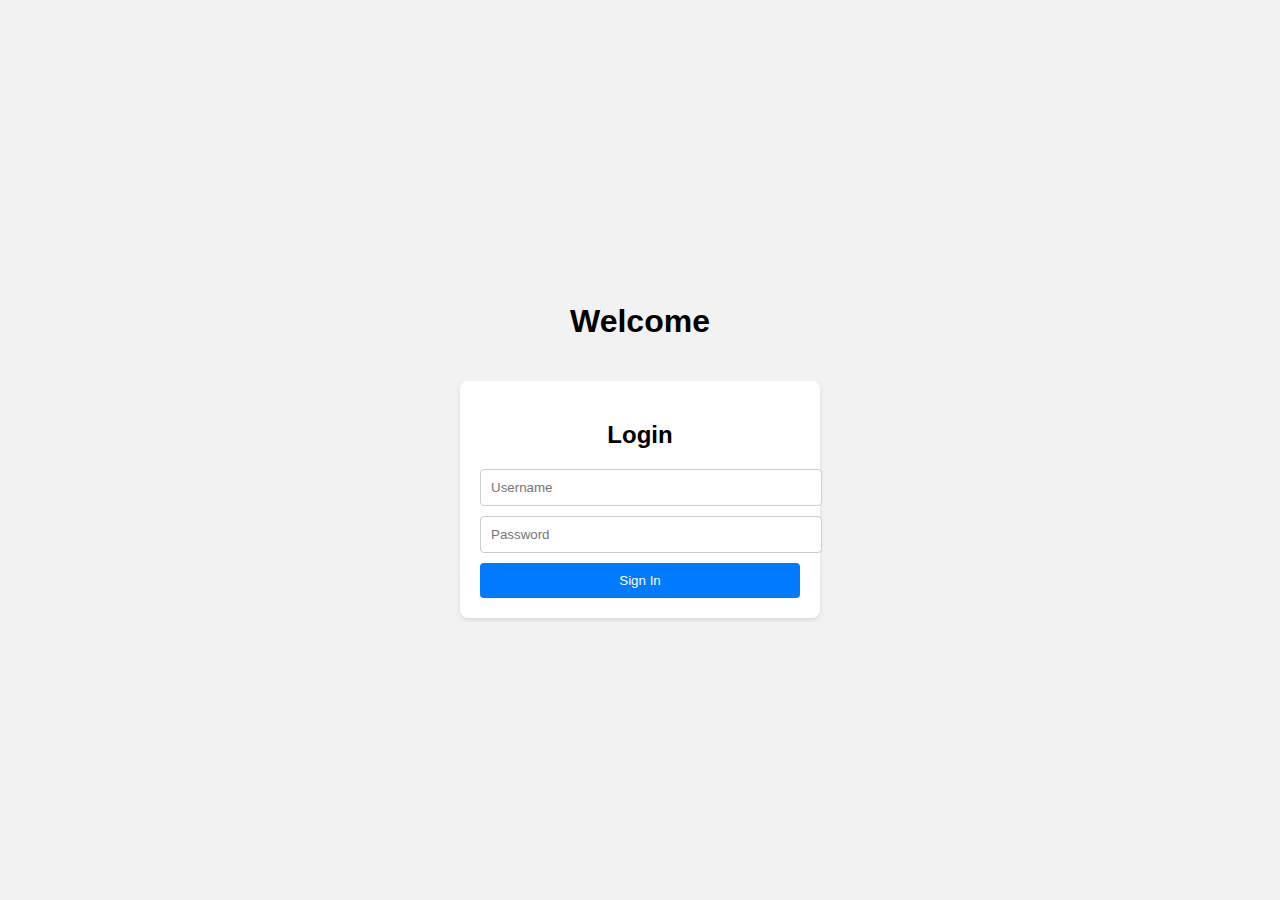
<file: index.html>
<!DOCTYPE html>
<html lang="en">
<head>
  <meta charset="UTF-8">
  <meta name="viewport" content="width=device-width, initial-scale=1.0">
  <link rel="stylesheet" href="styles.css">
  <title>Login Page</title>
</head>
<body>
  <div class="welcome-container">
    <h1>Welcome</h1>
  </div>
  <div class="login-container">
    <form id="login-form">
      <h2>Login</h2>
      <input type="text" id="username" placeholder="Username" required>
      <input type="password" id="password" placeholder="Password" required>
      <button type="submit" id="login-button">Sign In</button>
    </form>
  </div>
  <script src="script.js"></script>
</body>
</html>
</file>
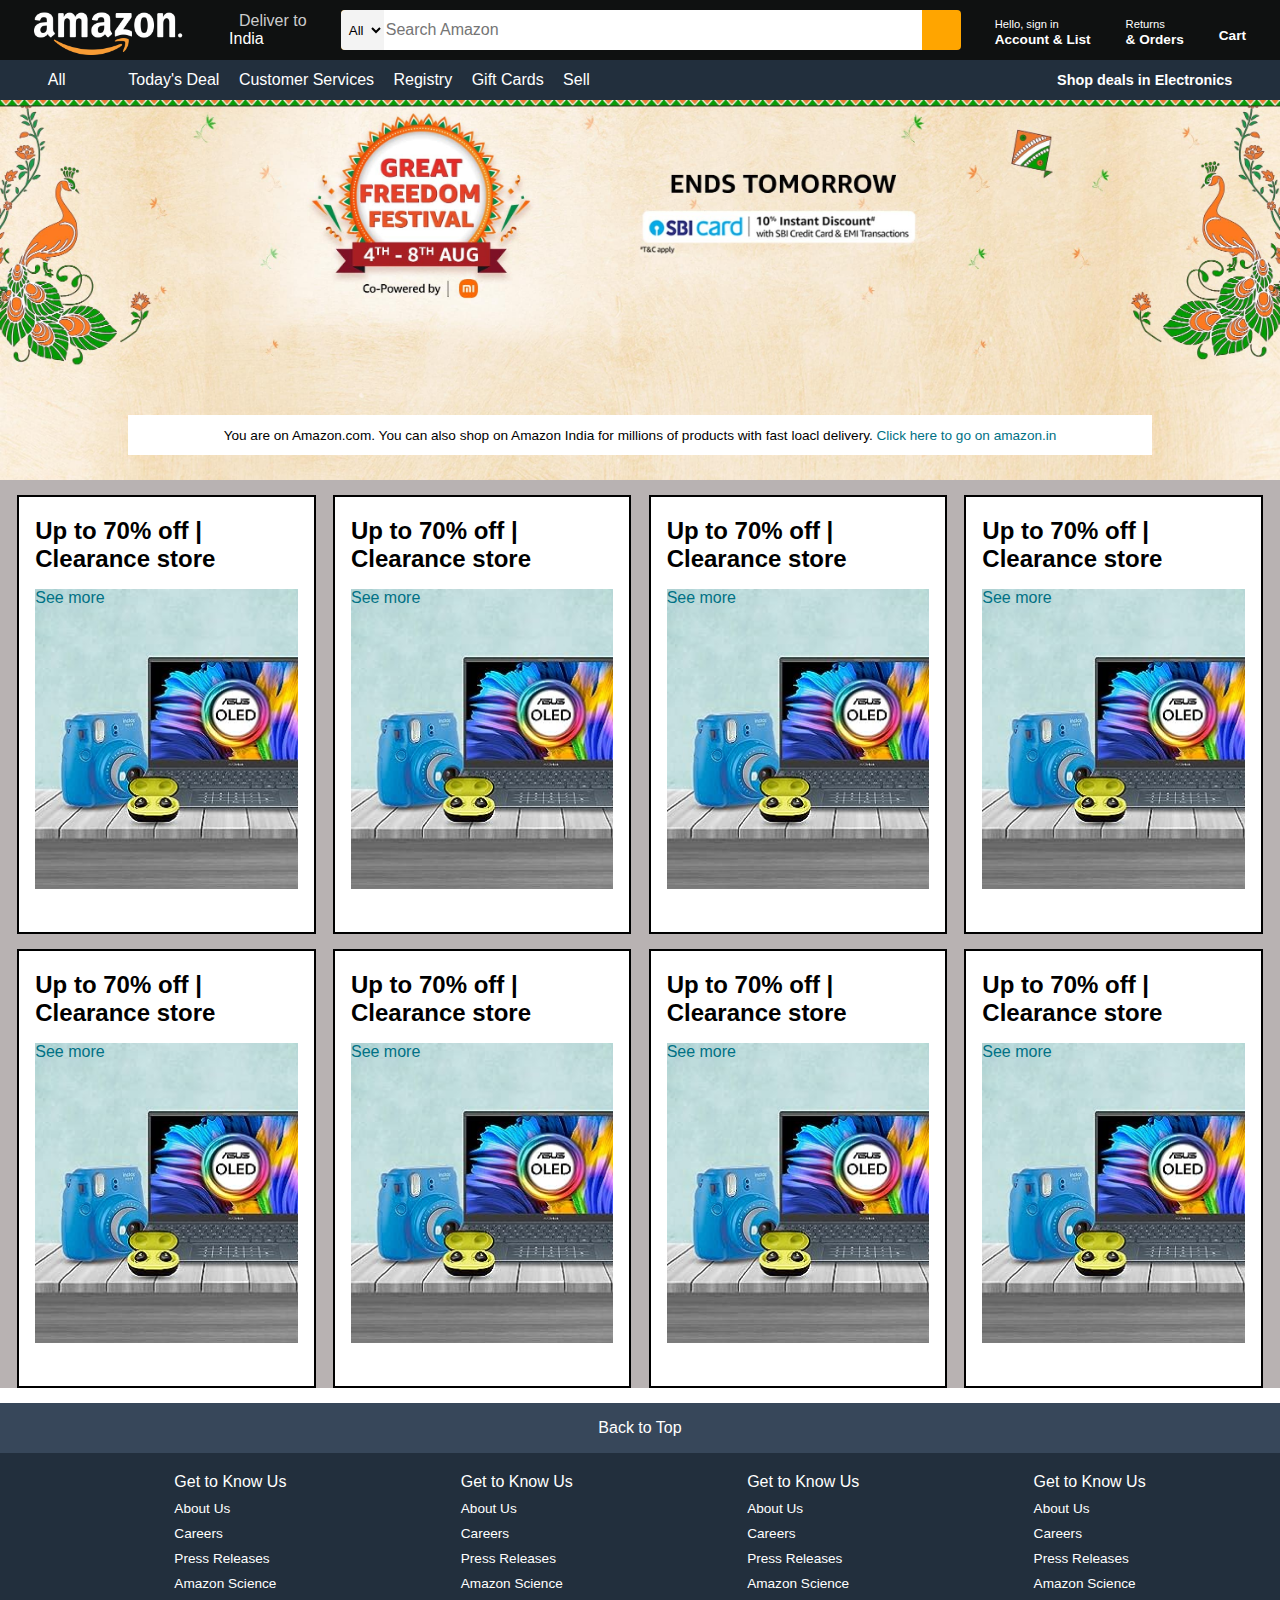
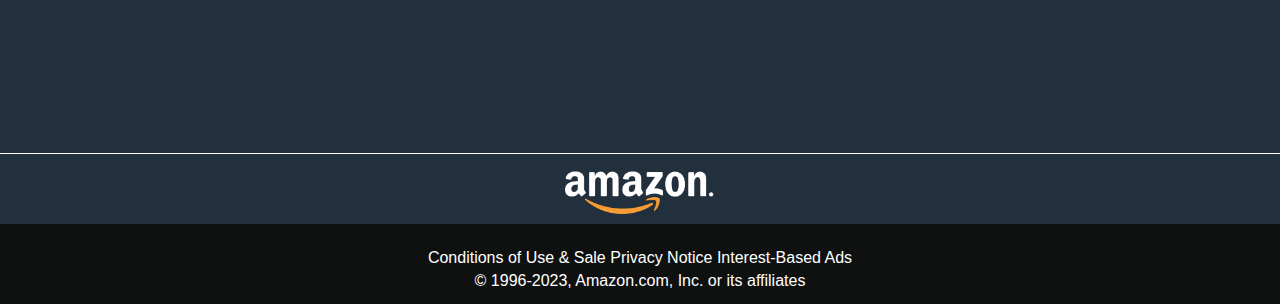
<file: amazon.html>
<!DOCTYPE html>
<html lang="en">
<head>
    <meta charset="UTF-8">
    <meta name="viewport" content="width=device-width, initial-scale=1.0">
    <title>amazon clone</title>
    <link rel="stylesheet" href="https://cdnjs.cloudflare.com/ajax/libs/font-awesome/6.4.2/css/all.min.css" integrity="sha512-z3gLpd7yknf1YoNbCzqRKc4qyor8gaKU1qmn+CShxbuBusANI9QpRohGBreCFkKxLhei6S9CQXFEbbKuqLg0DA==" crossorigin="anonymous" referrerpolicy="no-referrer" />
    <link rel="stylesheet" href="style.css">

</head>
<body>
    <header>
        <div class="navbar">
            <div class="nav-logo border ">
                <div class="logo"></div>
            </div>
            <div class="nav-address border">
                <p class="add-first">Deliver to</p>
                <div class="add-icon">
                    <i class="fa-solid fa-location-dot"></i>
                    <p class="add-sec">India</p>
                </div>
            </div>
            <div class="nav-search">
                <select class="search-select"  >
                    <option >All</option>
                </select>
                <input placeholder = "Search Amazon" class="search-input">
                <div class="search-icon">
                    <i class="fa-solid fa-magnifying-glass"></i>
                </div>
            </div>
        <div class="nav-signin border">
            <p><span>Hello, sign in</span></p>
            <p class="nav-second">Account & List</p>
        </div>
        <div class="nav-returns border">
            <p><span>Returns</span></p>
            <p class="nav-second">& Orders</p>
        </div>
        <div class="nav-cart border">
            <i class="fa-solid fa-cart-shopping"></i>
                Cart
        </div>
    </div>

        <!-- panel -->

    <div class="panel">

        <div class="panel-all">
            <i class="fa-solid fa-bars"></i>
            All
        </div>
        <div class="panel-ops">
            <p>Today's Deal</p>
            <p>Customer Services</p>
            <p>Registry</p>
            <p>Gift Cards</p>
            <p>Sell</p>
        </div>

        <div class="panel-deals">
            Shop deals in Electronics
        </div>

    </div>
    </header>

    <div class="hero-section">
        <div class="hero-message">
            <p>You are on Amazon.com. You can also shop on Amazon India for millions of products with fast loacl delivery. <a>Click here to go on amazon.in</a></p>
        </div>
    </div>

    <!-- shop-section -->
    <div class="shop-section">
        <div class="box1 box">
          <div class="box-content">
            <h2>Up to 70% off | Clearance store </h2>
            <div class="box-image" style="background-image: url('box1.jpg');">
                <p>See more</p>
          </div>
            </div>
            

        </div>
        <div class="box2 box"> <div class="box-content">
            <h2>Up to 70% off | Clearance store </h2>
            <div class="box-image" style="background-image: url('box1.jpg');">
                <p>See more</p>
          </div>
            </div></div>
        <div class="box3 box"> <div class="box-content">
            <h2>Up to 70% off | Clearance store </h2>
            <div class="box-image" style="background-image: url('box1.jpg');">
                <p>See more</p>
          </div>
            </div></div>
        <div class="box4 box"> 
            <div class="box-content">
            <h2>Up to 70% off | Clearance store </h2>
            <div class="box-image" style="background-image: url('box1.jpg');">
                <p>See more</p>
          </div>

            </div>
        </div>

        <div class="box1 box">
            <div class="box-content">
              <h2>Up to 70% off | Clearance store </h2>
              <div class="box-image" style="background-image: url('box1.jpg');">
                  <p>See more</p>
            </div>
              </div>
              
  
          </div>
          <div class="box2 box"> <div class="box-content">
              <h2>Up to 70% off | Clearance store </h2>
              <div class="box-image" style="background-image: url('box1.jpg');">
                  <p>See more</p>
            </div>
              </div></div>
          <div class="box3 box"> <div class="box-content">
              <h2>Up to 70% off | Clearance store </h2>
              <div class="box-image" style="background-image: url('box1.jpg');">
                  <p>See more</p>
            </div>
              </div></div>
          <div class="box4 box"> 
              <div class="box-content">
              <h2>Up to 70% off | Clearance store </h2>
              <div class="box-image" style="background-image: url('box1.jpg');">
                  <p>See more</p>
            </div>
  
              </div>
          </div>

    </div>
    <footer>

        <div class="footer-panel1">
            Back to Top
        </div>

        <div class="footer-panel2">
            <ul>
               <p> Get to Know Us </p>
               <a> About Us </a>
               <a> Careers</a>
               <a> Press Releases</a>
               <a> Amazon Science </a>
            </ul>
            <ul>
                <p> Get to Know Us </p>
                <a> About Us </a>
                <a> Careers</a>
                <a> Press Releases</a>
                <a> Amazon Science </a>
             </ul>
             <ul>
                <p> Get to Know Us </p>
                <a> About Us </a>
                <a> Careers</a>
                <a> Press Releases</a>
                <a> Amazon Science </a>
             </ul>
             <ul>
                <p> Get to Know Us </p>
                <a> About Us </a>
                <a> Careers</a>
                <a> Press Releases</a>
                <a> Amazon Science </a>
             </ul>
        </div>
  
        <div class="footer-panel3">
            <div class="logo"></div>
        </div>

        <div class="footer-panel4">
            <div class="pages" >
                <a>Conditions of Use & Sale</a>
                <a>Privacy Notice</a>
                <a> Interest-Based Ads</a>
            </div>
            <div class="copyright">
                © 1996-2023, Amazon.com, Inc. or its affiliates
            </div>
        </div>

    </footer>
</body>
</html>
</file>
<file: styles.css>
body {
  margin: 0;
  padding: 0;
  display: flex;
  flex-direction: column;
  justify-content: center;
  align-items: center;
  min-height: 100vh;
  background-color: #f2f2f2;
  font-family: Arial, sans-serif;
}

.welcome-container {
  margin-bottom: 20px;
}

.login-container {
  background-color: #fff;
  border-radius: 8px;
  box-shadow: 0 2px 4px rgba(0, 0, 0, 0.1);
  padding: 20px;
  width: 320px;
}

h1 {
  text-align: center;
}

h2 {
  text-align: center;
  margin-bottom: 20px;
}

input {
  width: 100%;
  padding: 10px;
  margin-bottom: 10px;
  border: 1px solid #ccc;
  border-radius: 4px;
}

button {
  width: 100%;
  padding: 10px;
  background-color: #007bff;
  color: white;
  border: none;
  border-radius: 4px;
  cursor: pointer;
}

button:hover {
  background-color: #0056b3;
}
</file>
<file: style.css>
*{
    margin: 0;
    font-family: Arial;
    border: border-box;
}
.navbar{
    height: 60px;
    background-color: #0f1111;
    color:white;
    display: flex;
    align-items: center;
    justify-content: space-evenly;
}

.nav-logo{
    height: 50px;
    width: 150px;
}

.logo{
    background-image: url('amazonlogo.png');
    background-size: cover;
    height: 50px;
    width: 150px;
}
.border{
    border: 1.5px solid transparent;
}
.border:hover{
    border: 1.5px solid white;
}
 /** box 2 **/

 .add-first {
    color: #cccccc;
    font-size: 0.8 rem ;
    margin-left: 20px;
 }

 .add-sec{
    font-size: 1rem;
    margin-left: 5px;
 }
 .add-icon{
    display: flex;
    align-items: center;
    margin-left: 5px;
 }

 /** box 3 **/ 
 .nav-search {
    display: flex;
    justify-content: space-evenly;
    background-color:orange ;
    width: 620px;
    height: 40px;
    border-radius: 4px;
 }

 .search-select{
    background-color: #f3f3f3;
    width: 50px;
    text-align: center;
    border-top-left-radius: 4px;
    border-bottom-left-radius: 4px;
    border: none;
 }
 .search-input{
    width: 100%;
    font-size: 1rem;
    border: none;

 }

 .search-icon{
    width: 45px;
    display: flex;
    justify-content: center;
    align-items: center;
    font-size: 1.2rem;
    background: color #febd68; 
    border-top-right-radius: 4px;
    border-bottom-right-radius: 4px;
    color: black;
 }

 .nav-search:hover{
   border: 2px solid;
 }

 /** box 4 **/
 span{
   font-size: 0.7rem;
 }
 .nav-second{
   font-size: 0.85rem;
   font-weight: 700;
 }

 /** box 6 **/
 .nav-cart i {
   font-size:30px ;
 }

 .nav-cart{
   font-size: 0.85rem;
   font-weight: 700;
 }
 /** panel **/
 .panel{
   height: 40px;
   background-color: #222f3d;
   display: flex;
   color: white;
   align-items: center;
   justify-content: space-evenly ;
 }
 .panel-ops p {
   display: inline;
   margin-left: 15px;
 }
 .panel-ops{
   width: 70%;
   font-size: 0.85rems;
 }
 .panel-deals{
   font-size: 0.9rem;
   font-weight: 700;
 }
 /** hero image section **/
  .hero-section{
   background-image: url("hero_image.jp.jpg");
   height: 380px;
   background-size: cover;
   display: flex;
   justify-content: center;
   align-items: flex-end;
  }
  .hero-message{
   background-color: white;
   color: black;
   height: 40px;
   display: flex;
   align-items: center;
   justify-content: center;
   font-size: 0.85rem;
   width: 80%;
   margin-bottom:25px ;
  }

  .hero-message a {
   color: #007185;
  }
/** shop section **/

.shop-section{
  display: flex;
  flex-wrap: wrap;
  justify-content:space-evenly;
  background-color:  rgb(184, 178, 178);
}
.box{
  border: 2px solid black;
  height: 400px;
  width: 23%;
  background-color: white;
  padding: 20px 0px 15px;
  margin-top:15px ;
}
.box-image{
  height: 300px;
  background-size: cover;
  margin-top: 1rem;
  margin-bottom: 1rem;
}

.box-content{
  margin-left:1rem ;
  margin-right: 1rem; 
}
.box-content p {
  color: #007185;
}

/** footer **/

footer {
  margin-top: 15px;
}


.footer-panel1{
  background-color: #37475a;
  color: white;
  height: 50px;
  display: flex;
  justify-content: center;
  align-items: center;
  font: size 0.85rem;
} 
.footer-panel2{
  background-color: #222f3d;
  color: white;
  height: 300px;
  display: flex;
  justify-content: space-evenly;
} 

ul {
  margin-top: 20px;
}

ul a {
  display: block;
  font-size: .85rem;
  margin-top: 10px;
}

.footer-panel3{
  background-color: #222f3d;
  color: white;
  border-top: 0.5px solid white;
  height: 70px;
  display: flex;
  justify-content: center;
  align-items: center;
} 
.logo{
  background-image: url('amazonlogo.png');
  background-size: cover;
    height: 50px;
    width: 150px;
}
.footer-panel4{
  background-color: #0f1111;
  color: white;
  height: 80px;
  font-size: 0.7rems;
  text-align: center;
}
.pages{
  
  padding-top: 25px;
}
.copyright{
  padding-top:5px ;
}
</file>
